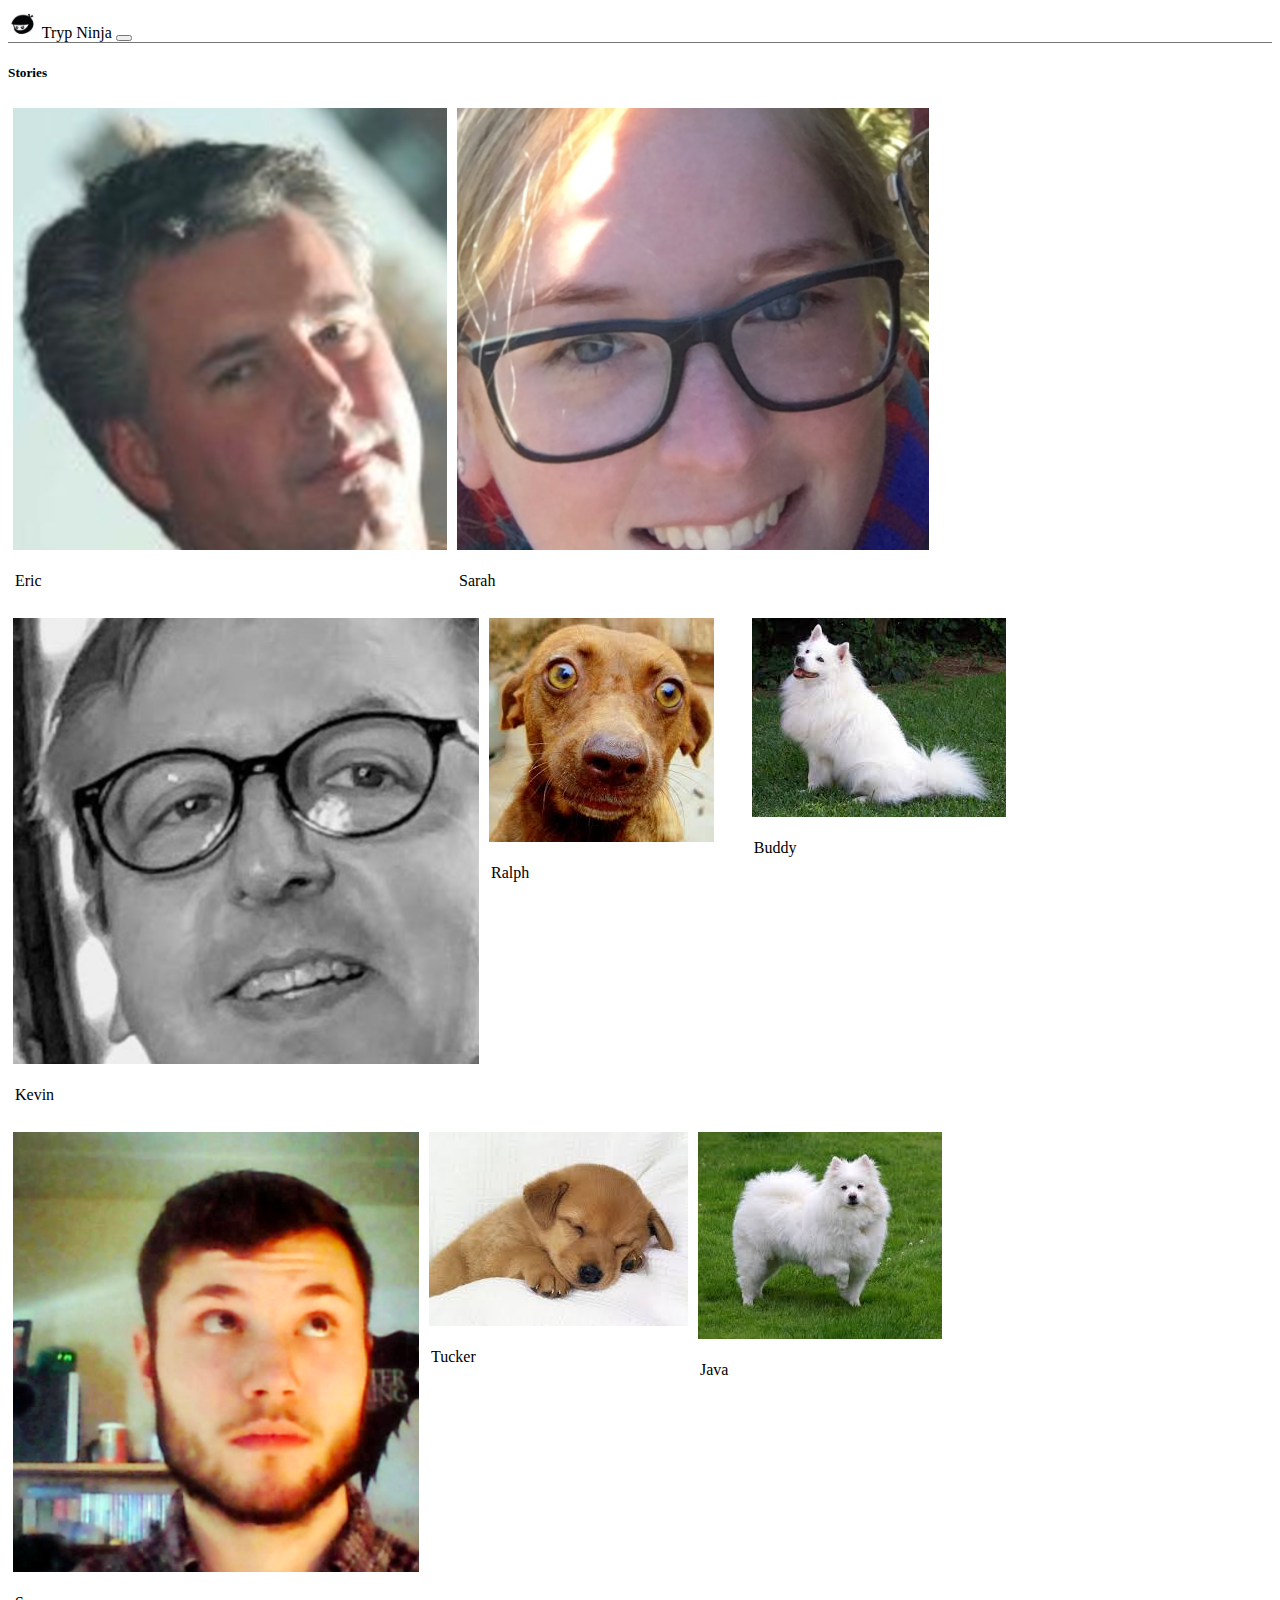
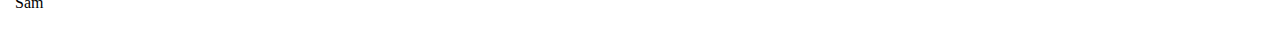
<file: pages/index.html>
<!DOCTYPE html>
<html lang="en-us">
<head>
  <meta charset="UTF-8">
  <meta name="viewport" content="width=device-width, initial-scale=1">
  <meta name="apple-mobile-web-app-capable" content="yes" />
  
  <title>Tryp Ninja</title>

  <link rel="apple-touch-icon-precomposed" sizes="57x57" href="../assets/images/logo-57x57-precomposed.png" />
  <link rel="apple-touch-icon-precomposed" sizes="72x72" href="../assets/images/logo-72x72-precomposed.png" />
  <link rel="apple-touch-icon-precomposed" sizes="114x114" href="../assets/images/logo-114x114-precomposed.png" />
  <link rel="apple-touch-icon-precomposed" sizes="144x144" href="../assets/images/logo-144x144-precomposed.png" />

  <link rel="stylesheet" href="https://use.fontawesome.com/releases/v5.0.10/css/all.css" integrity="sha384-+d0P83n9kaQMCwj8F4RJB66tzIwOKmrdb46+porD/OvrJ+37WqIM7UoBtwHO6Nlg" crossorigin="anonymous">

  <link rel="stylesheet" href="https://stackpath.bootstrapcdn.com/bootstrap/4.1.1/css/bootstrap.min.css" integrity="sha384-WskhaSGFgHYWDcbwN70/dfYBj47jz9qbsMId/iRN3ewGhXQFZCSftd1LZCfmhktB" crossorigin="anonymous">

  <link rel="stylesheet" type="text/css" href="../assets/style/style.css">

</head>

<body>
  <div class="container">
  
    <!-- Navbar -->
    <nav class="navbar navbar-top navbar-light bg-light">
      <a class="navbar-brand">
        <img src="../assets/images/logo.png" width="30" height="30" class="d-inline-block align-top" alt="">
        Tryp Ninja
      </a>

      <button type="button" class="btn btn-default btn-lg" aria-label="Left Align" onclick="location.href = 'add-story.html';">
        <i class="far fa-plus-square"></i>
      </button>
    </nav>

    <div class="row top-buffer">
    </div>

    <h5> Stories </h5>

    <div class="card-deck">
      <div class="card text-center">
        <img class="card-img" src="../assets/images/eric.png" alt="Card image cap" onclick="location.href = 'erics-page.html';">
        <div class="card-body">
          <p class="card-title">Eric</p>
        </div>
      </div>
      <div class="card text-center">
        <img class="card-img" src="../assets/images/sarah.png" alt="Card image cap">
        <div class="card-body">
          <p class="card-title">Sarah</p>
        </div>
      </div>
      <div class="card text-center">
        <img class="card-img" src="../assets/images/kevin.png" alt="Card image cap">
        <div class="card-body">
          <p class="card-title">Kevin</p>
        </div>
      </div>
      <div class="card text-center">
        <img class="card-img" src="../assets/images/dog1.jpg" alt="Card image cap">
        <div class="card-body">
          <p class="card-title">Ralph</p>
        </div>
      </div>
      <div class="card text-center">
        <img class="card-img" src="../assets/images/dog2.jpg" alt="Card image cap">
        <div class="card-body">
          <p class="card-title">Buddy</p>
        </div>
      </div>
      <div class="card text-center">
        <img class="card-img" src="../assets/images/sam.png" alt="Card image cap">
        <div class="card-body">
          <p class="card-title">Sam</p>
        </div>
      </div>
      <div class="card text-center">
        <img class="card-img" src="../assets/images/dog3.jpg" alt="Card image cap">
        <div class="card-body">
          <p class="card-title">Tucker</p>
        </div>
      </div>
      <div class="card text-center">
        <img class="card-img" src="../assets/images/dog5.jpg" alt="Card image cap">
        <div class="card-body">
          <p class="card-title">Java</p>
        </div>
      </div>

    </div>

  </div>


</body>

  <script>
    setTimeout(function () {   window.scrollTo(0, 1); }, 1000);
  </script>
  <!-- jQuery CDN -->
  <script src="https://ajax.googleapis.com/ajax/libs/jquery/1.11.3/jquery.min.js"></script>
  <!-- Bootstrap JavaScript CDN -->
  <script src="https://maxcdn.bootstrapcdn.com/bootstrap/3.3.7/js/bootstrap.min.js"></script>
</body>
</html>
</file>
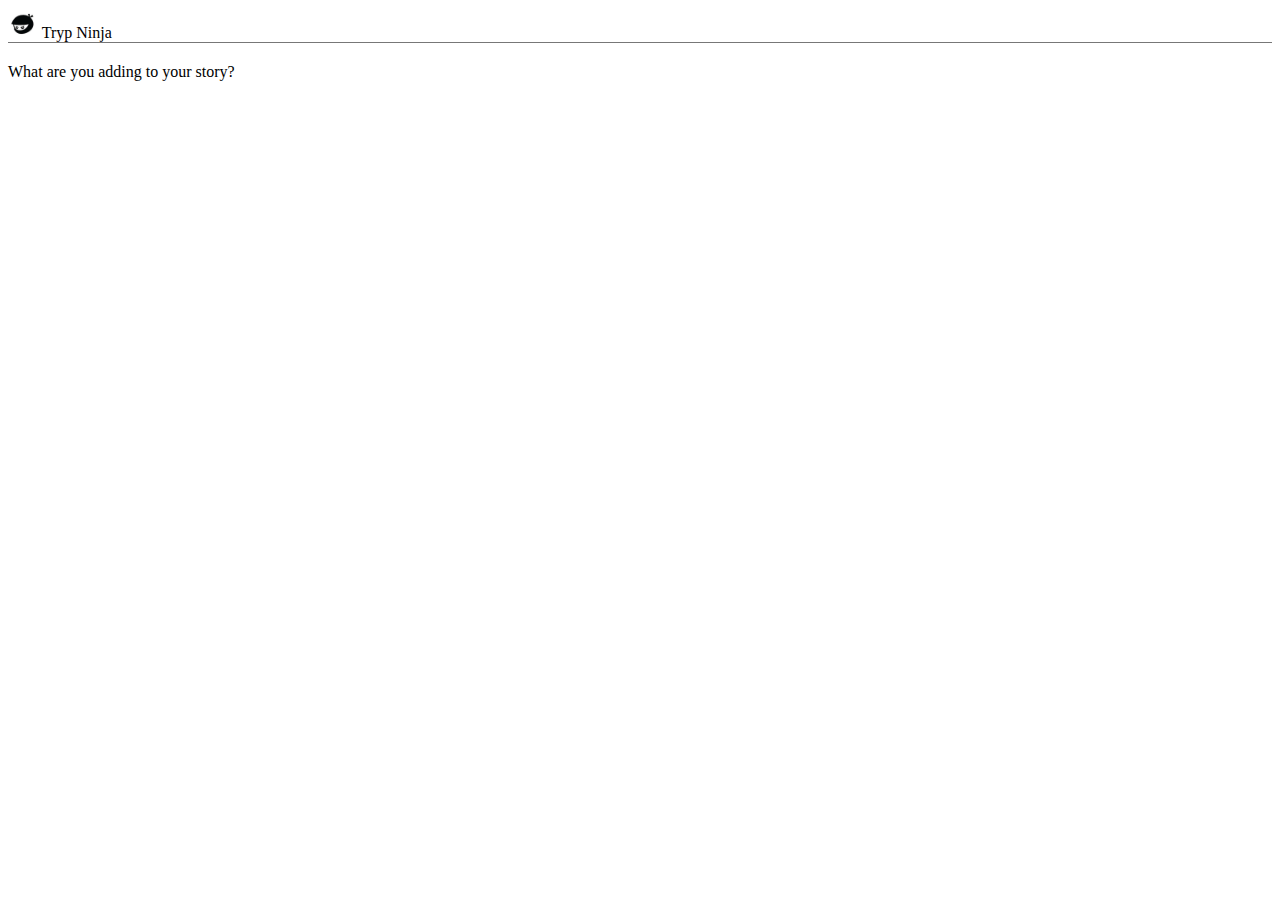
<file: pages/add-content.html>
<!DOCTYPE html>
<html lang="en-us">
<head>
  <meta charset="UTF-8">
  <meta name="viewport" content="width=device-width, initial-scale=1">
  <meta name="apple-mobile-web-app-capable" content="yes" />
  <title>Tryp Ninja</title>

  <link rel="stylesheet" href="https://use.fontawesome.com/releases/v5.0.10/css/all.css" integrity="sha384-+d0P83n9kaQMCwj8F4RJB66tzIwOKmrdb46+porD/OvrJ+37WqIM7UoBtwHO6Nlg" crossorigin="anonymous">

  <link rel="stylesheet" href="https://stackpath.bootstrapcdn.com/bootstrap/4.1.1/css/bootstrap.min.css" integrity="sha384-WskhaSGFgHYWDcbwN70/dfYBj47jz9qbsMId/iRN3ewGhXQFZCSftd1LZCfmhktB" crossorigin="anonymous">

  <link rel="stylesheet" type="text/css" href="../assets/style/style.css">

</head>

<body>
  <div class="container">
    <!-- Navbar -->
    <nav class="navbar navbar-top navbar-light bg-light" onclick="location.href = 'index.html';">
      <a class="navbar-brand">
        <img src="../assets/images/logo.png" width="30" height="30" class="d-inline-block align-top" alt="">
        Tryp Ninja
      </a>
    </nav>

      
      <p>What are you adding to your story?</p>

      
    
      <div class="image-upload">
        <i class="fas fa-pencil-alt fa-5x add-pad" onclick="location.href = 'add-text.html';"></i>

        <label for="file-input">
          <i class="fas fa-camera fa-5x"></i>
        </label>

        <input id="file-input" type="file" accept="image/*"/>
      </div>






</body>

  <!-- jQuery CDN -->
  <script src="https://ajax.googleapis.com/ajax/libs/jquery/1.11.3/jquery.min.js"></script>
  <!-- Bootstrap JavaScript CDN -->
  <script src="https://maxcdn.bootstrapcdn.com/bootstrap/3.3.7/js/bootstrap.min.js"></script>
</body>
</html>
</file>
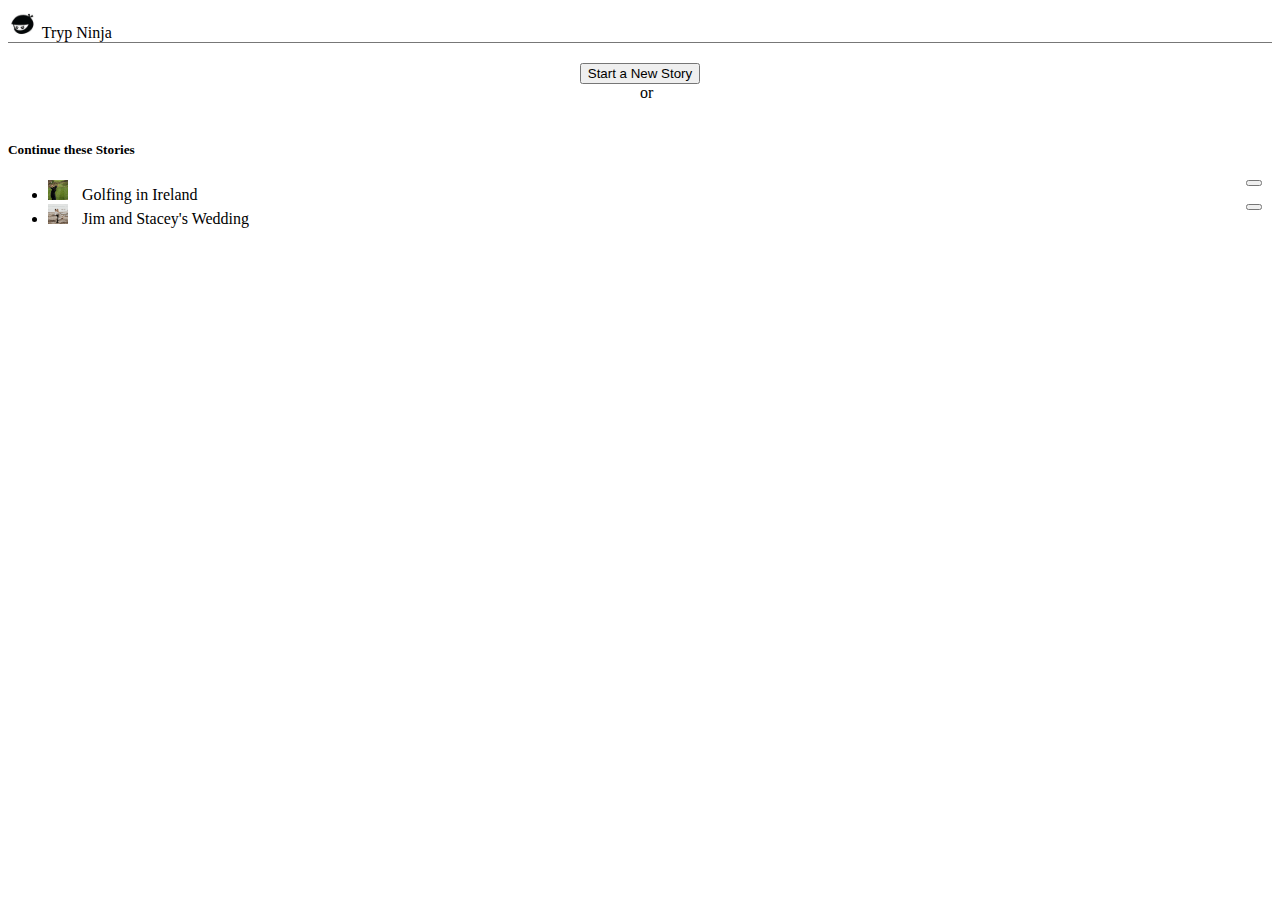
<file: pages/add-story.html>
<!DOCTYPE html>
<html lang="en-us">
<head>
  <meta charset="UTF-8">
  <meta name="viewport" content="width=device-width, initial-scale=1">
  <meta name="apple-mobile-web-app-capable" content="yes" />
  <title>Tryp Ninja</title>

  <link rel="stylesheet" href="https://use.fontawesome.com/releases/v5.0.10/css/all.css" integrity="sha384-+d0P83n9kaQMCwj8F4RJB66tzIwOKmrdb46+porD/OvrJ+37WqIM7UoBtwHO6Nlg" crossorigin="anonymous">

  <link rel="stylesheet" href="https://stackpath.bootstrapcdn.com/bootstrap/4.1.1/css/bootstrap.min.css" integrity="sha384-WskhaSGFgHYWDcbwN70/dfYBj47jz9qbsMId/iRN3ewGhXQFZCSftd1LZCfmhktB" crossorigin="anonymous">

  <link rel="stylesheet" type="text/css" href="../assets/style/style.css">

</head>

<body>
  <div class="container">
    <!-- Navbar -->
    <nav class="navbar navbar-top navbar-light bg-light" onclick="location.href = 'index.html';">
      <a class="navbar-brand">
        <img src="../assets/images/logo.png" width="30" height="30" class="d-inline-block align-top" alt="">
        Tryp Ninja
      </a>
    </nav>

    <div id="new-story-btn">
      <button type="button" class="btn btn-default btn-lg btn-start" aria-label="Left Align" onclick="location.href = 'start-story.html';">
        <i class="far fa-plus-square"></i> Start a New Story
      </button>
    </div>

    <div class="center-text"> or </div>
    <br></br>

    <div class="row top-buffer">
    </div>

        <h5>Continue these Stories</h5>

        <ul class="list-group">
          <li class="list-group-item" onclick="location.href = 'add-content.html';">
            <img class="thumb" src="../assets/images/golf.png">
            <span class="add-to-story"> Golfing in Ireland </span>
            <button type="button" class="btn btn-default btn-add btn-sm">
            <i class="far fa-plus-square"></i>
          </li>
          <li class="list-group-item" onclick="location.href = 'add-content.html';">
            <img class="thumb" src="../assets/images/wedding.png">
            <span class="add-to-story"> Jim and Stacey's Wedding </span>
            <button type="button" class="btn btn-default btn-add btn-sm">
            <i class="far fa-plus-square"></i>
          </li>
        </ul>



  </div>


</body>
  <!-- jQuery CDN -->
  <script src="https://ajax.googleapis.com/ajax/libs/jquery/1.11.3/jquery.min.js"></script>
  <!-- Bootstrap JavaScript CDN -->
  <script src="https://maxcdn.bootstrapcdn.com/bootstrap/3.3.7/js/bootstrap.min.js"></script>
</body>
</html>
</file>
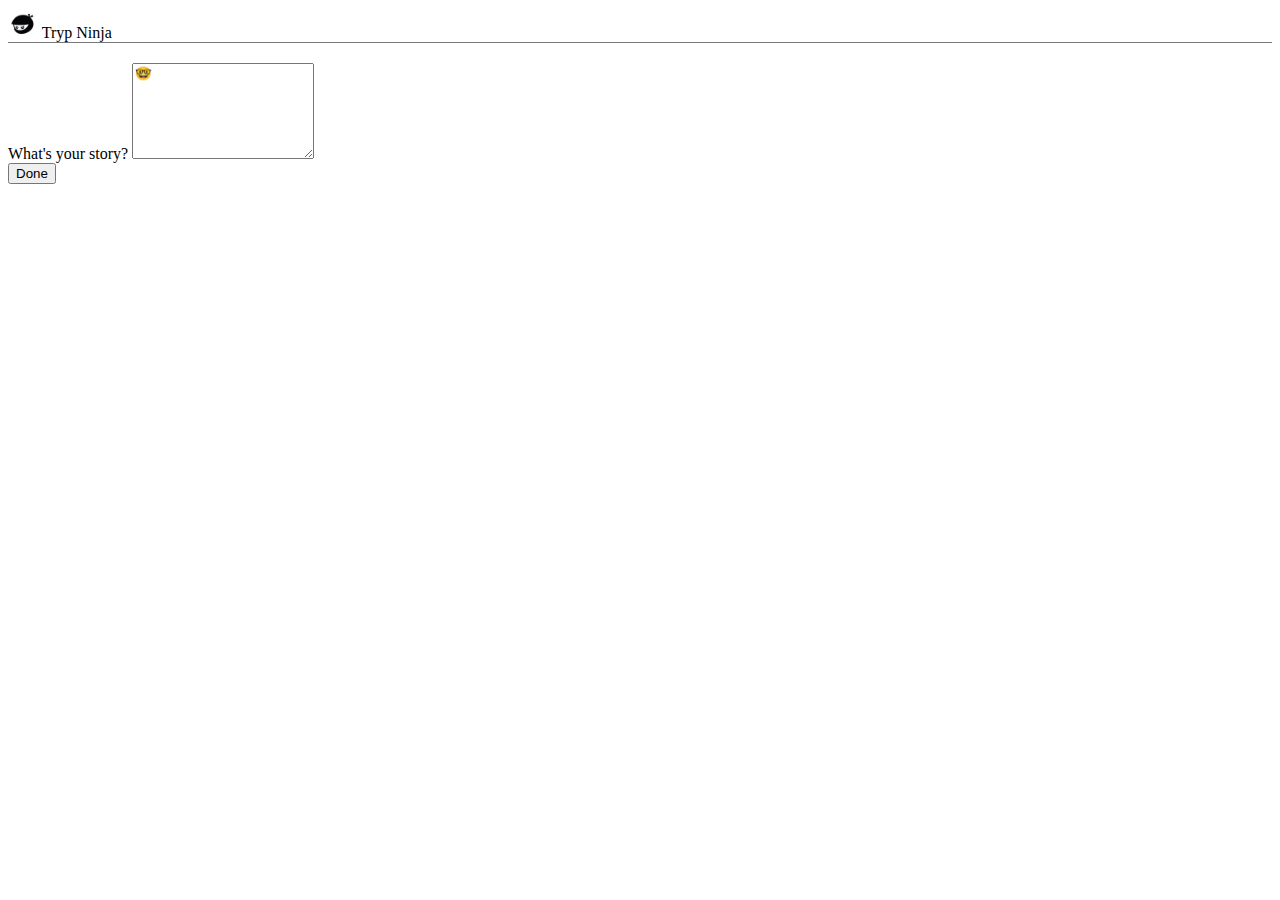
<file: pages/add-text.html>
<!DOCTYPE html>
<html lang="en-us">
<head>
  <meta charset="UTF-8">
  <meta name="viewport" content="width=device-width, initial-scale=1">
  <meta name="apple-mobile-web-app-capable" content="yes" />
  <title>Tryp Ninja</title>

  <link rel="stylesheet" href="https://use.fontawesome.com/releases/v5.0.10/css/all.css" integrity="sha384-+d0P83n9kaQMCwj8F4RJB66tzIwOKmrdb46+porD/OvrJ+37WqIM7UoBtwHO6Nlg" crossorigin="anonymous">

  <link rel="stylesheet" href="https://stackpath.bootstrapcdn.com/bootstrap/4.1.1/css/bootstrap.min.css" integrity="sha384-WskhaSGFgHYWDcbwN70/dfYBj47jz9qbsMId/iRN3ewGhXQFZCSftd1LZCfmhktB" crossorigin="anonymous">

  <link rel="stylesheet" type="text/css" href="../assets/style/style.css">

</head>

<body>
  <div class="container">
    <!-- Navbar -->
    <nav class="navbar navbar-top navbar-light bg-light" onclick="location.href = 'index.html';">
      <a class="navbar-brand">
        <img src="../assets/images/logo.png" width="30" height="30" class="d-inline-block align-top" alt="">
        Tryp Ninja
      </a>
    </nav>

    <div class="form-group">
      <label for="storyName">What's your story?</label>
      <textarea type="text" class="form-control" id="story-name" placeholder="🤓" rows="6"></textarea>
    </div>

    <button type="submit" class="btn btn-primary mb-2" onclick="location.href = 'add-story.html';">Done</button>




</body>
  <!-- jQuery CDN -->
  <script src="https://ajax.googleapis.com/ajax/libs/jquery/1.11.3/jquery.min.js"></script>
  <!-- Bootstrap JavaScript CDN -->
  <script src="https://maxcdn.bootstrapcdn.com/bootstrap/3.3.7/js/bootstrap.min.js"></script>
</body>
</html>
</file>
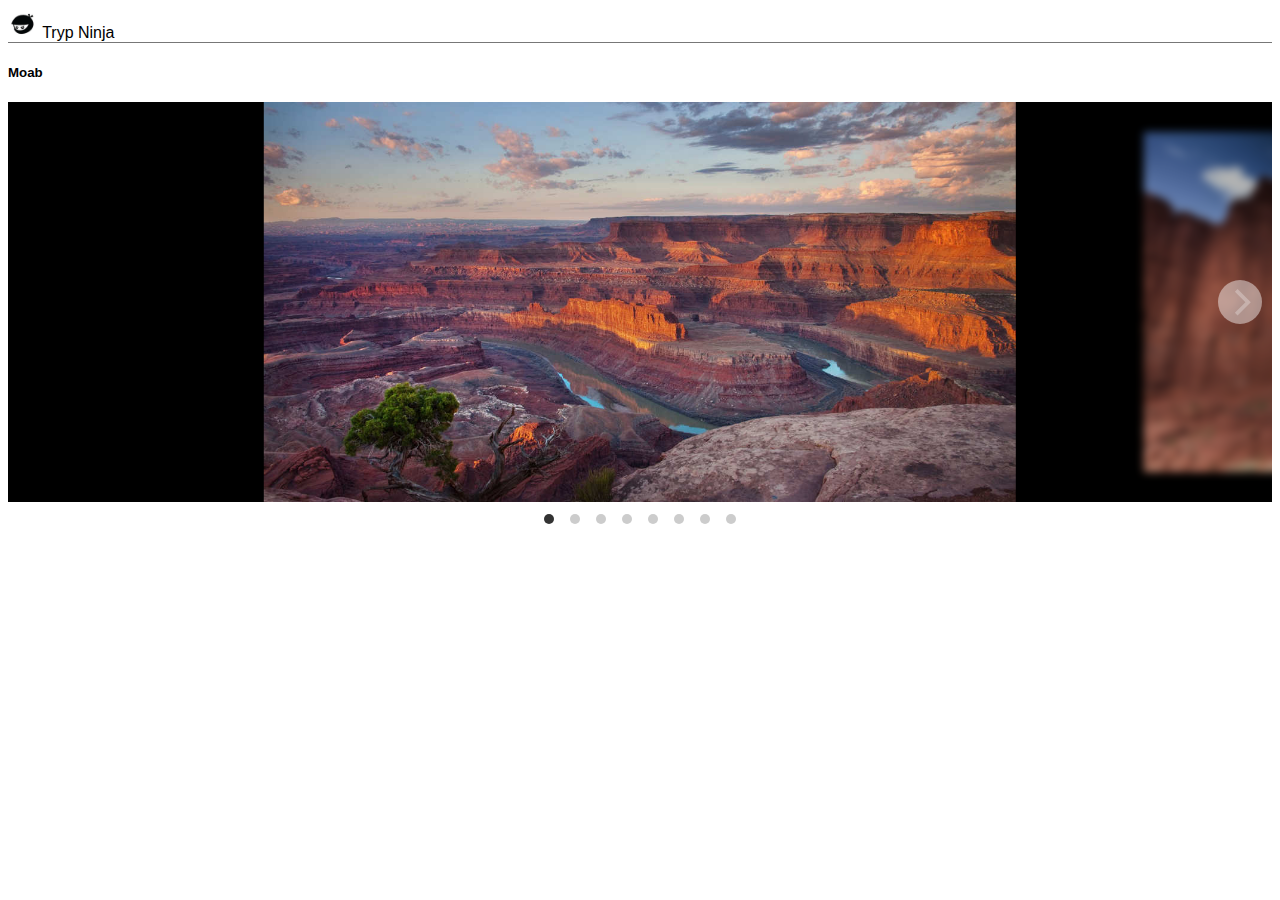
<file: pages/eric-story.html>
<!DOCTYPE html>
<html lang="en-us">
<head>
  <meta charset="UTF-8">
  <meta name="viewport" content="width=device-width, initial-scale=1">
  <meta name="apple-mobile-web-app-capable" content="yes" />
  <title>Tryp Ninja</title>

  <link rel="stylesheet" href="https://use.fontawesome.com/releases/v5.0.10/css/all.css" integrity="sha384-+d0P83n9kaQMCwj8F4RJB66tzIwOKmrdb46+porD/OvrJ+37WqIM7UoBtwHO6Nlg" crossorigin="anonymous">

  <link rel="stylesheet" href="https://stackpath.bootstrapcdn.com/bootstrap/4.1.1/css/bootstrap.min.css" integrity="sha384-WskhaSGFgHYWDcbwN70/dfYBj47jz9qbsMId/iRN3ewGhXQFZCSftd1LZCfmhktB" crossorigin="anonymous">

  <link rel="stylesheet" type="text/css" href="../assets/style/carousel.css">
  <link rel="stylesheet" type="text/css" href="../assets/style/flickity.css"> 
  <link rel="stylesheet" type="text/css" href="../assets/style/style.css">

</head>

<body>
  <div class="container">
  
    <!-- Navbar -->
    <nav class="navbar navbar-top navbar-light bg-light" onclick="location.href = 'index.html';">
      <a class="navbar-brand">
        <img src="../assets/images/logo.png" width="30" height="30" class="d-inline-block align-top" alt="">
        Tryp Ninja
      </a>
    </nav>

<h5> Moab </h5>

    <!-- Flickity HTML init -->
<div class="carousel js-flickity">
  <!-- images from unsplash.com -->
  <div class="carousel-cell">
    <img src="../assets/images/moab/moab1.jpg" alt="orange tree" />
  </div>
  <div class="carousel-cell">
    <img src="../assets/images/moab/moab2.jpg" alt="submerged" />
  </div>
  <div class="carousel-cell">
    <img src="../assets/images/moab/moab3.jpg" alt="look-out" />
  </div>
  <div class="carousel-cell">
    <img src="../assets/images/moab/moab4.jpg" alt="One World Trade" />
  </div>
  <div class="carousel-cell">
    <img src="../assets/images/moab/moab5.jpg" alt="drizzle" />
  </div>
  <div class="carousel-cell">
    <img src="../assets/images/moab/moab6.jpg" alt="cat nose" />
  </div>
  <div class="carousel-cell">
    <img src="../assets/images/moab/moab7.jpg" alt="contrail" />
  </div>
  <div class="carousel-cell">
    <img src="../assets/images/moab/moab8.jpg" alt="golden hour" />
  </div>
</div>

   </div>


</body>

  <!-- flickity javascript -->
  <script src="../javascript/flickity.js"></script>

  <!-- jQuery CDN -->
  <script src="https://ajax.googleapis.com/ajax/libs/jquery/1.11.3/jquery.min.js"></script>
  <!-- Bootstrap JavaScript CDN -->
  <script src="https://maxcdn.bootstrapcdn.com/bootstrap/3.3.7/js/bootstrap.min.js"></script>
</body>
</html>
</file>
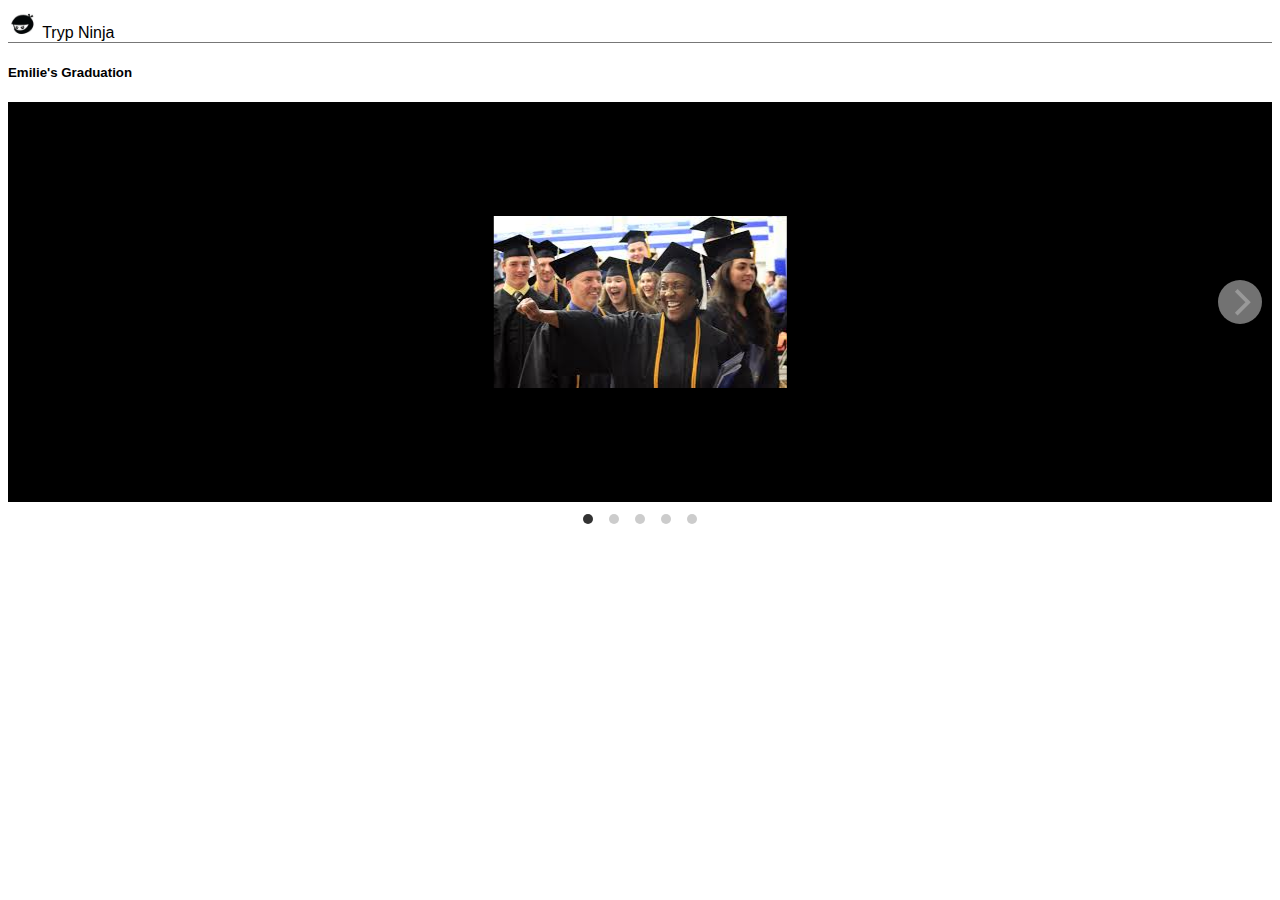
<file: pages/eric-story2.html>
<!DOCTYPE html>
<html lang="en-us">
<head>
  <meta charset="UTF-8">
  <meta name="viewport" content="width=device-width, initial-scale=1">
  <meta name="apple-mobile-web-app-capable" content="yes" />
  <title>Tryp Ninja</title>

  <link rel="stylesheet" href="https://use.fontawesome.com/releases/v5.0.10/css/all.css" integrity="sha384-+d0P83n9kaQMCwj8F4RJB66tzIwOKmrdb46+porD/OvrJ+37WqIM7UoBtwHO6Nlg" crossorigin="anonymous">

  <link rel="stylesheet" href="https://stackpath.bootstrapcdn.com/bootstrap/4.1.1/css/bootstrap.min.css" integrity="sha384-WskhaSGFgHYWDcbwN70/dfYBj47jz9qbsMId/iRN3ewGhXQFZCSftd1LZCfmhktB" crossorigin="anonymous">

  <link rel="stylesheet" type="text/css" href="../assets/style/carousel.css">
  <link rel="stylesheet" type="text/css" href="../assets/style/flickity.css"> 
  <link rel="stylesheet" type="text/css" href="../assets/style/style.css">

</head>

<body>
  <div class="container">
  
    <!-- Navbar -->
    <nav class="navbar navbar-top navbar-light bg-light" onclick="location.href = 'index.html';">
      <a class="navbar-brand">
        <img src="../assets/images/logo.png" width="30" height="30" class="d-inline-block align-top" alt="">
        Tryp Ninja
      </a>
    </nav>

<h5> Emilie's Graduation </h5>

    <!-- Flickity HTML init -->
<div class="carousel js-flickity">
  <!-- images from unsplash.com -->
  <div class="carousel-cell">
    <img src="../assets/images/emilie-graduation/grad1.jpg" alt="orange tree" />
  </div>
  <div class="carousel-cell">
    <img src="../assets/images/emilie-graduation/grad2.jpg" alt="submerged" />
  </div>
  <div class="carousel-cell">
    <img src="../assets/images/emilie-graduation/grad3.jpg" alt="look-out" />
  </div>
  <div class="carousel-cell">
    <img src="../assets/images/emilie-graduation/grad4.jpg" alt="One World Trade" />
  </div>
  <div class="carousel-cell">
    <img src="../assets/images/emilie-graduation/grad5.jpg" alt="drizzle" />
  </div>
</div>

   </div>


</body>

  <!-- flickity javascript -->
  <script src="../javascript/flickity.js"></script>

  <!-- jQuery CDN -->
  <script src="https://ajax.googleapis.com/ajax/libs/jquery/1.11.3/jquery.min.js"></script>
  <!-- Bootstrap JavaScript CDN -->
  <script src="https://maxcdn.bootstrapcdn.com/bootstrap/3.3.7/js/bootstrap.min.js"></script>
</body>
</html>
</file>
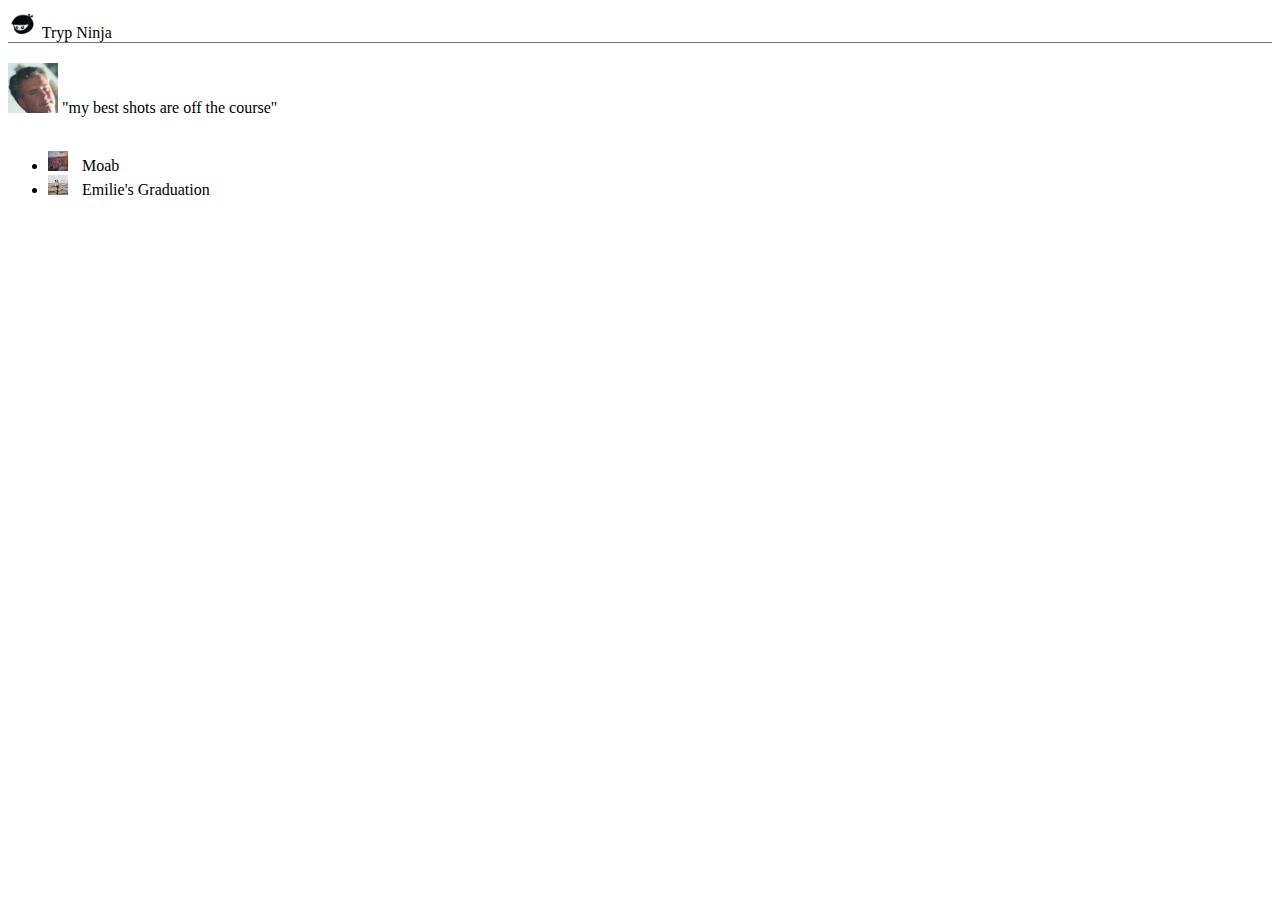
<file: pages/erics-page.html>
<!DOCTYPE html>
<html lang="en-us">
<head>
  <meta charset="UTF-8">
  <meta name="viewport" content="width=device-width, initial-scale=1">
  <meta name="apple-mobile-web-app-capable" content="yes" />
  <title>Tryp Ninja</title>

  <link rel="stylesheet" href="https://use.fontawesome.com/releases/v5.0.10/css/all.css" integrity="sha384-+d0P83n9kaQMCwj8F4RJB66tzIwOKmrdb46+porD/OvrJ+37WqIM7UoBtwHO6Nlg" crossorigin="anonymous">

  <link rel="stylesheet" href="https://stackpath.bootstrapcdn.com/bootstrap/4.1.1/css/bootstrap.min.css" integrity="sha384-WskhaSGFgHYWDcbwN70/dfYBj47jz9qbsMId/iRN3ewGhXQFZCSftd1LZCfmhktB" crossorigin="anonymous">

  <link rel="stylesheet" type="text/css" href="../assets/style/style.css">

</head>

<body>
  <div class="container">
    <!-- Navbar -->
    <nav class="navbar navbar-top navbar-light bg-light" onclick="location.href = 'index.html';">
      <a class="navbar-brand">
        <img src="../assets/images/logo.png" width="30" height="30" class="d-inline-block align-top" alt="">
        Tryp Ninja
      </a>
    </nav>


        <img src="../assets/images/eric.png" alt="Eric Prof-pic" width="50" height="50">

        <span class="add-to-story"> "my best shots are off the course" </span>

        <br></br>


      <!-- <h5>Check out my stories</h5> -->

        <ul class="list-group">
          <li class="list-group-item" onclick="location.href = 'eric-story.html';">
            <img class="thumb" src="../assets/images/moab/moab1.jpg">
            <span class="add-to-story"> Moab </span>
          </li>
          <li class="list-group-item" onclick="location.href = 'eric-story2.html';">
            <img class="thumb" src="../assets/images/wedding.png">
            <span class="add-to-story"> Emilie's Graduation </span>
          </li>
        </ul>



  </div>


</body>
  <!-- jQuery CDN -->
  <script src="https://ajax.googleapis.com/ajax/libs/jquery/1.11.3/jquery.min.js"></script>
  <!-- Bootstrap JavaScript CDN -->
  <script src="https://maxcdn.bootstrapcdn.com/bootstrap/3.3.7/js/bootstrap.min.js"></script>
</body>
</html>
</file>
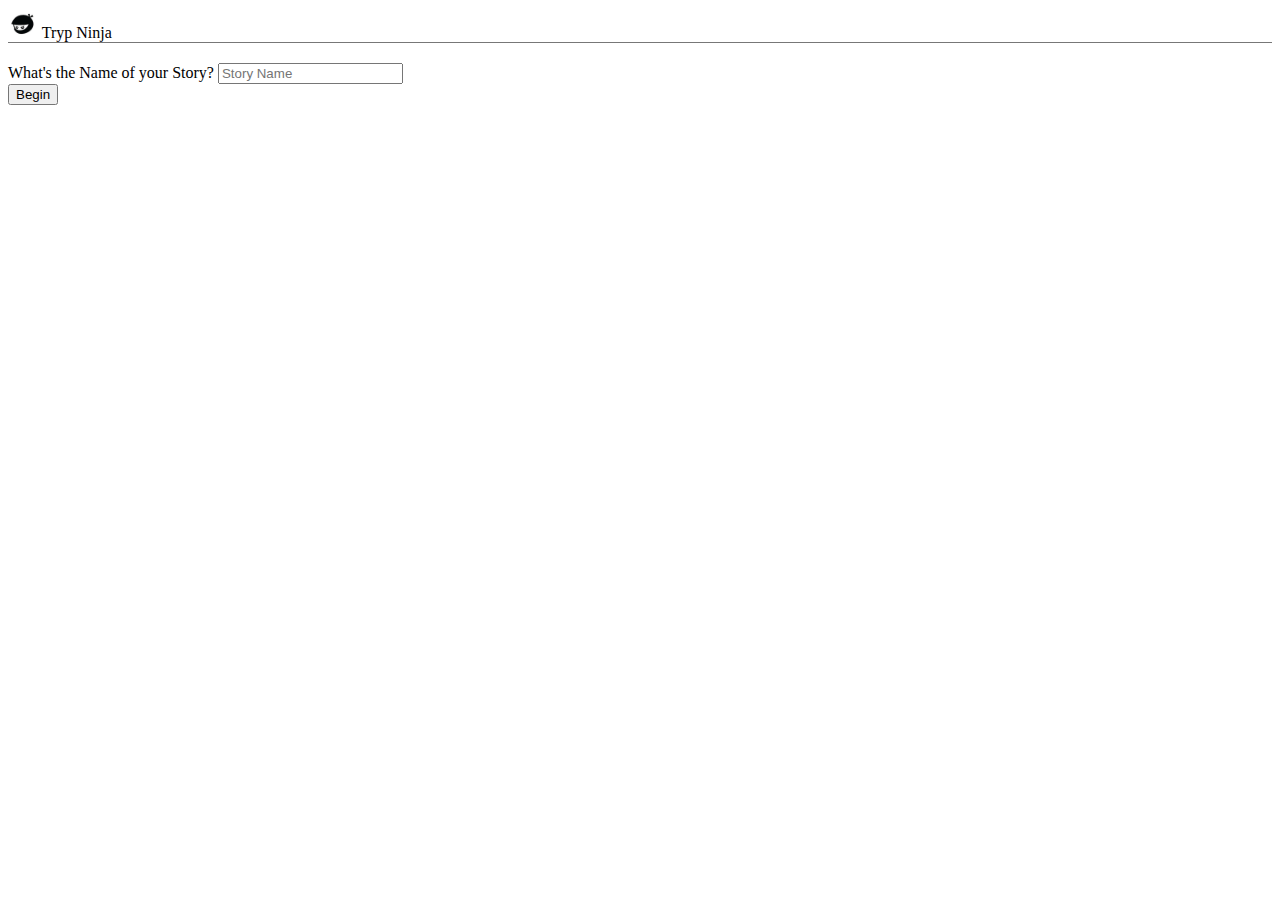
<file: pages/start-story.html>
<!DOCTYPE html>
<html lang="en-us">
<head>
  <meta charset="UTF-8">
  <meta name="viewport" content="width=device-width, initial-scale=1">
  <meta name="apple-mobile-web-app-capable" content="yes" />
  <title>Tryp Ninja</title>

  <link rel="stylesheet" href="https://use.fontawesome.com/releases/v5.0.10/css/all.css" integrity="sha384-+d0P83n9kaQMCwj8F4RJB66tzIwOKmrdb46+porD/OvrJ+37WqIM7UoBtwHO6Nlg" crossorigin="anonymous">

  <link rel="stylesheet" href="https://stackpath.bootstrapcdn.com/bootstrap/4.1.1/css/bootstrap.min.css" integrity="sha384-WskhaSGFgHYWDcbwN70/dfYBj47jz9qbsMId/iRN3ewGhXQFZCSftd1LZCfmhktB" crossorigin="anonymous">

  <link rel="stylesheet" type="text/css" href="../assets/style/style.css">

</head>

<body>
  <div class="container">
    <!-- Navbar -->
    <nav class="navbar navbar-top navbar-light bg-light" onclick="location.href = 'index.html';">
      <a class="navbar-brand">
        <img src="../assets/images/logo.png" width="30" height="30" class="d-inline-block align-top" alt="">
        Tryp Ninja
      </a>
    </nav>

    <div class="form-group">
      <label for="storyName">What's the Name of your Story?</label>
      <input type="text" class="form-control" id="story-name" placeholder="Story Name">
    </div>

    <button type="submit" class="btn btn-primary mb-2" onclick="location.href = 'add-content.html';">Begin</button>




</body>
  <!-- jQuery CDN -->
  <script src="https://ajax.googleapis.com/ajax/libs/jquery/1.11.3/jquery.min.js"></script>
  <!-- Bootstrap JavaScript CDN -->
  <script src="https://maxcdn.bootstrapcdn.com/bootstrap/3.3.7/js/bootstrap.min.js"></script>
</body>
</html>
</file>
<file: assets/style/style.css>
.navbar-top {
	border-bottom-color: #777777;
	border-bottom-style: solid;
	border-bottom-width: 1px;
	margin-bottom: 20px;
}

.navbar-mid {
	border-top-color: #777777;
	border-top-style: solid;
	border-top-width: 2px;
}

.card {
	margin: 5px;
}

.card-img-top {
	width: 100px;
	height: 100px;
}

.card-body {
	padding: 2px;
}

.card-continue {
	width: 100%;
}

.btn-add {
	margin-right: 10px;
	float: right;
}

#new-story-btn {
  width: 100%;
  display: flex;
  align-items: center;
  justify-content: center;
}

.center-text {
  position: relative;
  float: left;
  left: 50%;
}

.btn-start {
	position: relative;
	text-align: center;

}

.thumb {
	width: 20px;
	height: 20px;
	margin-right: 10px;
}

.new-story-section {
	margin-bottom: 20px;
	align-self: center;
}

.add-to-story {
	alight: right;
}

.card-deck {
  display: flex;
  justify-content: flex-start;
  flex-flow: row wrap; 
  align-items: stretch;
}
.card-deck .card {
  display: block;
  flex-basis: 20%; /* change this value for each breakpoint*/
}

.add-pad {
	margin: 20px;
}

.image-upload > input
{
    display: none;
}
</file>
<file: assets/style/carousel.css>
/* external css: flickity.css */

* { box-sizing: border-box; }

body { font-family: sans-serif; }

.carousel {
  background: black;
}

.carousel-cell {
  width: 70%;
  height: 400px;
  /* flex-box, center image in cell */
  display: -webkit-box;
  display: -webkit-flex;
  display:         flex;
  -webkit-box-pack: center;
  -webkit-justify-content: center;
          justify-content: center;
  -webkit-align-items: center;
          align-items: center;
}

.carousel-cell img {
  display: block;
  max-width: 100%;
  max-height: 100%;
  /* dim unselected */
  opacity: 0.7;
  -webkit-transform: scale(0.85);
          transform: scale(0.85);
  -webkit-filter: blur(5px);
          filter: blur(5px);
  -webkit-transition: opacity 0.3s, -webkit-transform 0.3s, transform 0.3s, -webkit-filter 0.3s, filter 0.3s;
          transition: opacity 0.3s, transform 0.3s, filter 0.3s;
}

/* brighten selected image */
.carousel-cell.is-selected img {
  opacity: 1;
  -webkit-transform: scale(1);
          transform: scale(1);
  -webkit-filter: none;
          filter: none;
}

@media screen and ( min-width: 768px ) {
  .carousel-cell {
    height: 400px;
  }
}

@media screen and ( min-width: 960px ) {
  .carousel-cell {
    width: 60%;
  }
}

/* buttons, no circle */
.flickity-prev-next-button {
  width: 60px;
  height: 60px;
  background: transparent;
  opacity: 0.6;
}
.flickity-prev-next-button:hover {
  background: transparent;
  opacity: 1;
}
/* arrow color */
.flickity-prev-next-button .arrow {
  fill: white;
}
.flickity-prev-next-button.no-svg {
  color: white;
}
/* closer to edge */
.flickity-prev-next-button.previous { left: 0; }
.flickity-prev-next-button.next { right: 0; }
/* hide disabled button */
.flickity-prev-next-button:disabled {
  display: none;
}
</file>
